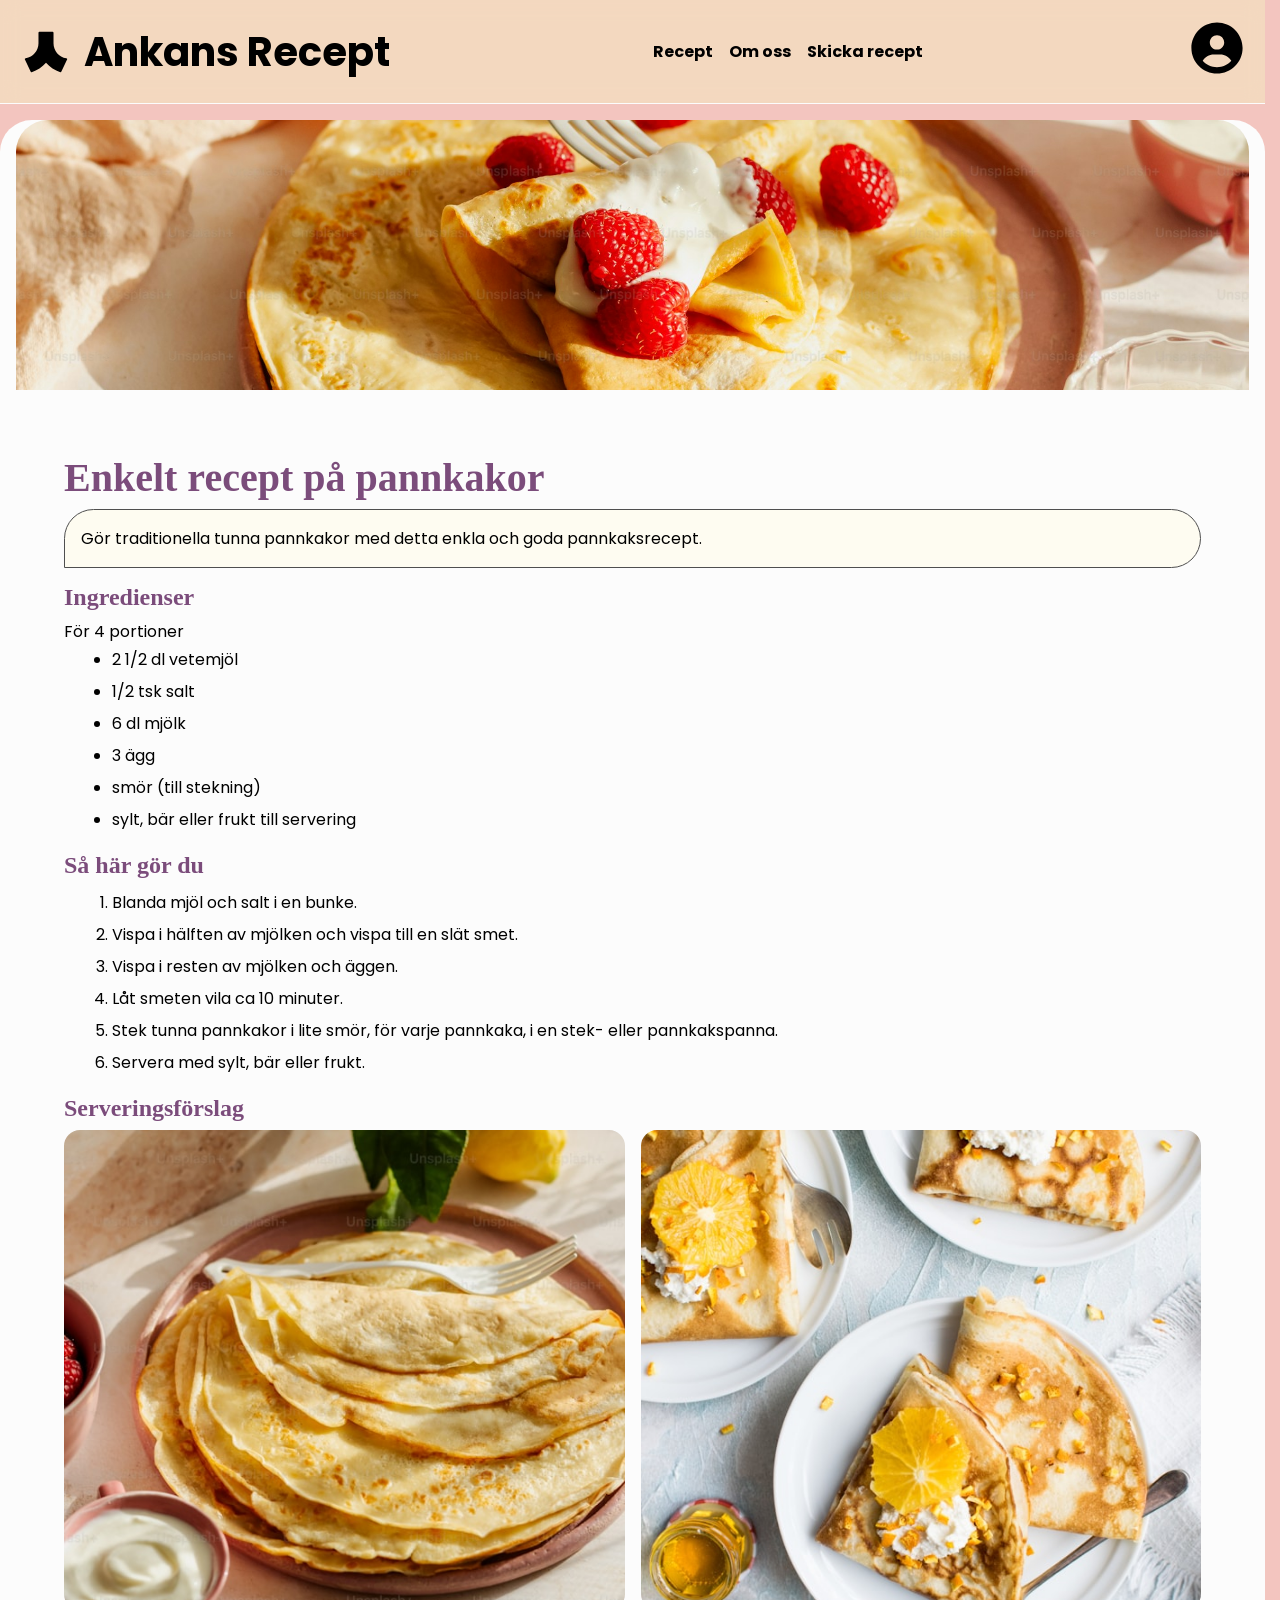
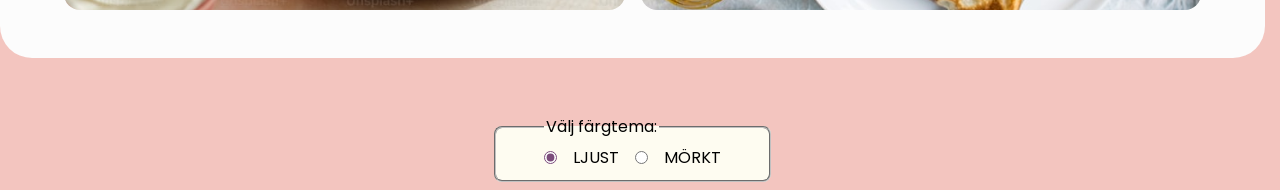
<file: pancakes.html>
<!doctype html>
<html lang="sv">
  <head>
    <meta charset="UTF-8" />

    <meta
      name="description"
      content="Ett enkelt och gott recept på pannkakor."
    />

    <meta name="author" content="Martin Jönsson" />

    <meta name="viewport" content="width=device-width, initial-scale=1.0" />

    <title>Enkla Pannkakor</title>

    <link rel="icon" type="image/x-icon" href="./assets/logo.svg" />

    <link rel="stylesheet" href="index.css" />

    <link rel="preconnect" href="https://fonts.bunny.net" />

    <link
      href="https://fonts.bunny.net/css?family=autour-one:400|open-sans:300,400,500,600,700,800|poppins:100,200,300,400,500,600,700,800,900"
      rel="stylesheet"
    />
  </head>

  <body>
    <header class="header">
      <div class="header__container header__container--column">
        <a href="#main" class="header__skip-link"> Hoppa till huvudinnehåll </a>

        <a class="header__logo-link" href="#" aria-label="Gå till startsidan">
          <img
            src="./assets/logo.svg"
            alt=""
            width="60"
            height="60"
            class="header__logo-image"
          />

          <span class="header__logo-text"> Ankans Recept </span>
        </a>

        <nav class="navigation" aria-label="Huvudnavigering">
          <ul class="navigation__list">
            <li class="navigation__item">
              <a href="index.html" class="navigation__link"> Recept </a>
            </li>

            <li class="navigation__item">
              <a href="#about-us" class="navigation__link"> Om oss </a>
            </li>

            <li class="navigation__item">
              <a href="sendrecipe.html" class="navigation__link"
                >Skicka recept</a
              >
            </li>
          </ul>
        </nav>

        <a
          href="#"
          class="header__login-link"
          aria-label="Logga in på ditt konto"
        >
          <img
            src="./assets/login.svg"
            alt="Logga in"
            class="header__login-icon"
          />
        </a>
      </div>
    </header>

    <main id="main" class="main-content">
      <article class="recipe-info" aria-labelledby="recipe-title">
        <div class="recipe-info__hero">
          <img
            class="recipe-info__image"
            src="./assets/main.jpg"
            alt=""
            width="600"
            height="400"
          />
        </div>

        <div class="recipe-info__content">
          <header class="recipe-info__header">
            <h1 id="recipe-title" class="recipe-info__title">
              Enkelt recept på pannkakor
            </h1>

            <p class="recipe-info__description">
              Gör traditionella tunna pannkakor med detta enkla och goda
              pannkaksrecept.
            </p>
          </header>

          <section class="recipe-info__section">
            <h2 class="recipe-info__subtitle">Ingredienser</h2>

            <p class="recipe-info__servings">För 4 portioner</p>

            <ul class="recipe-info__list">
              <li class="recipe-info__list-item">2 1/2 dl vetemjöl</li>

              <li class="recipe-info__list-item">1/2 tsk salt</li>

              <li class="recipe-info__list-item">6 dl mjölk</li>

              <li class="recipe-info__list-item">3 ägg</li>

              <li class="recipe-info__list-item">smör (till stekning)</li>

              <li class="recipe-info__list-item">
                sylt, bär eller frukt till servering
              </li>
            </ul>
          </section>

          <section class="recipe-info__section">
            <h2 class="recipe-info__subtitle">Så här gör du</h2>

            <ol class="recipe-info__list">
              <li class="recipe-info__list-item">
                Blanda mjöl och salt i en bunke.
              </li>

              <li class="recipe-info__list-item">
                Vispa i hälften av mjölken och vispa till en slät smet.
              </li>

              <li class="recipe-info__list-item">
                Vispa i resten av mjölken och äggen.
              </li>

              <li class="recipe-info__list-item">
                Låt smeten vila ca 10 minuter.
              </li>

              <li class="recipe-info__list-item">
                Stek tunna pannkakor i lite smör, för varje pannkaka, i en stek-
                eller pannkakspanna.
              </li>

              <li class="recipe-info__list-item">
                Servera med sylt, bär eller frukt.
              </li>
            </ol>
          </section>

          <section class="recipe-info__section">
            <h2 class="recipe-info__subtitle">Serveringsförslag</h2>

            <figure class="recipe-info__gallery">
              <img
                loading="lazy"
                src="./assets/serving1.jpg"
                alt="Pannkakor med grädde vid sidan av."
                width="400"
                height="600"
                class="recipe-info__gallery-image"
              />

              <img
                loading="lazy"
                src="./assets/serving2.jpg"
                alt="Pannkakor med apelsin, honung och nötter."
                width="400"
                height="600"
                class="recipe-info__gallery-image"
              />
            </figure>
          </section>
        </div>
      </article>
    </main>

  <footer class="footer">
      <div class="footer__content">
        <fieldset id="mode-switcher" class="theme-switcher">
          <legend class="theme-switcher__legend">Välj färgtema:</legend>

          <div class="theme-switcher__options">
            <input
              type="radio"
              name="theme"
              id="light"
              value="light"
              checked
              class="theme-switcher__input"
            />

            <label for="light" class="theme-switcher__label"> Ljust </label>

            <input
              type="radio"
              name="theme"
              id="dark"
              value="dark"
              class="theme-switcher__input"
            />

            <label for="dark" class="theme-switcher__label"> Mörkt </label>
          </div>
        </fieldset>
      </div>
    </footer>
  </body>
</html>
</file>
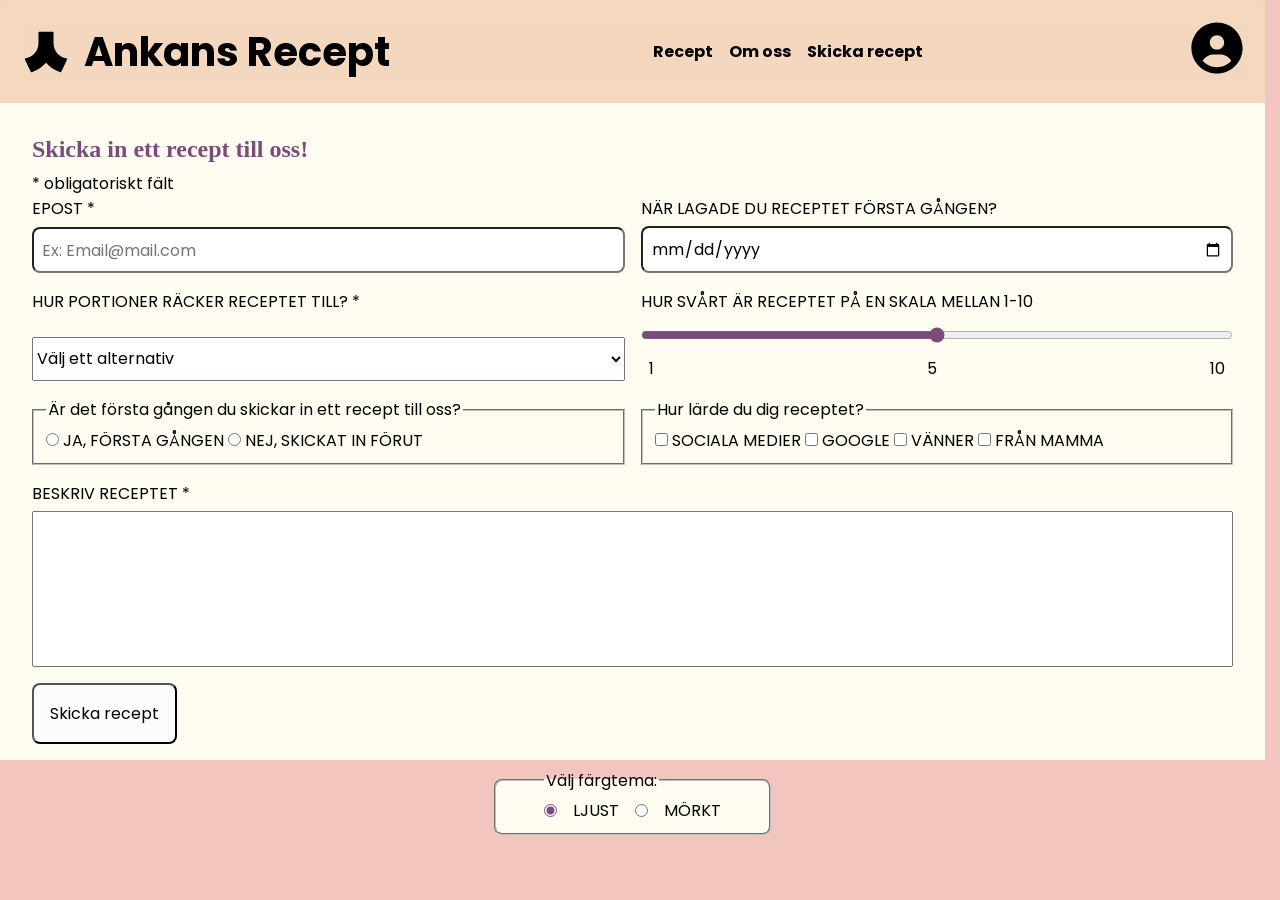
<file: sendrecipe.html>
<!doctype html>
<html lang="sv">
  <head>
    <meta charset="UTF-8" />
    <meta
      name="description"
      content="Ett enkelt och gott recept på pannkakor."
    />
    <meta name="author" content="Martin Jönsson" />
    <meta name="viewport" content="width=device-width, initial-scale=1.0" />

    <title>Enkla Pannkakor</title>
    <link rel="icon" type="image/x-icon" href="./assets/logo.svg" />
    <link rel="stylesheet" href="index.css" />
    <link rel="preconnect" href="https://fonts.bunny.net" />
    <link
      href="https://fonts.bunny.net/css?family=autour-one:400|open-sans:300,400,500,600,700,800|poppins:100,200,300,400,500,600,700,800,900"
      rel="stylesheet"
    />
  </head>

  <body>
    <header class="header">
      <div class="header__container header__container--column">
        <a href="index.html" class="header__skip-link">
          Hoppa till huvudinnehåll
        </a>

        <a class="header__logo-link" href="#" aria-label="Gå till startsidan">
          <img
            src="./assets/logo.svg"
            alt=""
            width="60"
            height="60"
            class="header__logo-image"
          />
          <span class="header__logo-text">Ankans Recept</span>
        </a>

        <nav class="navigation" aria-label="Huvudnavigering">
          <ul class="navigation__list">
            <li class="navigation__item">
              <a href="index.html" class="navigation__link">Recept</a>
            </li>

            <li class="navigation__item">
              <a href="#about-us" class="navigation__link">Om oss</a>
            </li>

            <li class="navigation__item">
              <a href="sendrecipe.html" class="navigation__link"
                >Skicka recept</a
              >
            </li>
          </ul>
        </nav>

        <a
          href="#"
          class="header__login-link"
          aria-label="Logga in på ditt konto"
        >
          <img
            src="./assets/login.svg"
            alt="Logga in"
            class="header__login-icon"
          />
        </a>
      </div>
    </header>

    <main>
      <div class="recipe-form">
        <div class="form-content">
          <div>
            <h2>Skicka in ett recept till oss!</h2>
          </div>
          <p>* obligatoriskt fält</p>
          <form action="#" method="POST">
            <div class="form-group">
              <label for="guest-email">Epost *</label>
              <input
                type="email"
                name="email"
                id="guest-email"
                autocomplete="email"
                placeholder="Ex: Email@mail.com"
                required
              />
            </div>

            <div class="form-group">
              <label for="visit-date"
                >När lagade du receptet första gången?</label
              >
              <input type="date" id="visit-date" name="visit_date" />
            </div>
            <div class="form-group">
              <label for="portions">Hur portioner räcker receptet till? *</label>
              <select id="portions" name="portions" required>
                <option selected disabled>Välj ett alternativ</option>
                <option value="1">1 person</option>
                <option value="2">2 personer</option>
                <option value="3-5">3-5 personer</option>
                <option value="6+">Fler än 6 personer</option>
              </select>
            </div>
            <div class="form-group">
              <label for="rating"
                >Hur svårt är receptet på en skala mellan 1-10</label
              >
              <input
                type="range"
                id="rating"
                name="rating"
                min="0"
                max="10"
                step="1"
                list="rating-markers"
              />
              <div class="rating-labels">
                <span>1</span>
                <span>5</span>
                <span>10</span>
              </div>
            </div>
            <div class="form-group">
              <fieldset class="">
                <legend>
                  Är det första gången du skickar in ett recept till oss?
                </legend>
                <input
                  class=""
                  type="radio"
                  id="repeat-sender-yes"
                  name="repeat-sender"
                  value="yes"
                />
                <label for="repeat-sender-yes">Ja, första gången</label>
                <input
                  class=""
                  type="radio"
                  id="repeat-sender-no"
                  name="repeat-sender"
                  value="no"
                />
                <label for="repeat-sender-no">Nej, skickat in förut</label>
              </fieldset>
            </div>
            <div class="form-group">
              <fieldset class="">
                <legend>Hur lärde du dig receptet?</legend>
                <label>
                  <input type="checkbox" name="source" value="social" />
                  Sociala Medier
                </label>
                <label>
                  <input type="checkbox" name="source" value="google" />
                  Google
                </label>
                <label>
                  <input type="checkbox" name="source" value="friends" />
                  Vänner
                </label>
                <label>
                  <input type="checkbox" name="source" value="mom" />
                  Från mamma
                </label>
              </fieldset>
            </div>
            <div class="form-group text-area">
              <label for="comments">Beskriv receptet *</label>
              <textarea
                id="comments"
                name="comments"
                rows="6"
                resize="no"
                required
              ></textarea>
            </div>
              <button type="submit" class="submit-button">Skicka recept</button>
          </form>
        </div>
      </div>
    </main>
  </body>
  <footer class="footer">
    <div class="footer__content">
      <fieldset id="mode-switcher" class="theme-switcher">
        <legend class="theme-switcher__legend">Välj färgtema:</legend>

        <div class="theme-switcher__options">
          <input
            type="radio"
            name="theme"
            id="light"
            value="light"
            checked
            class="theme-switcher__input"
          />

          <label for="light" class="theme-switcher__label"> Ljust </label>

          <input
            type="radio"
            name="theme"
            id="dark"
            value="dark"
            class="theme-switcher__input"
          />

          <label for="dark" class="theme-switcher__label"> Mörkt </label>
        </div>
      </fieldset>
    </div>
  </footer>
</html>
</file>
<file: index.css>
/* =========================
   Variables
========================= */

:root {
  /* Colors */
  --clr-light-pink: oklch(0.862 0.0534 26.87);
  --clr-black: oklch(16.842% 0.00002 271.152);
  --clr-dark-gray: oklch(28.908% 0.00003 271.152);
  --clr-middle-gray: oklch(42.761% 0.00005 271.152);
  --clr-white: oklch(99.107% 0.00011 271.152);

  --clr-accent-yellow: oklch(98.962% 0.01449 98.34);

  --clr-description-border: oklch(42.761% 0.00005 271.152);

  --clr-accent-yellow-transparent: oklch(93.541% 0.05773 98.85 / 0.5);
  --clr-middle-gray-transparent: oklch(28.908% 0.00003 271.152 / 0.5);

  --clr-dark-pink-transparent: oklch(86.198% 0.05339 26.778 / 0.5);
  --clr-black-transparent: oklch(28.908% 0.00003 271.152 / 0.5);

  --clr-dark-purple: oklch(48.759% 0.09238 326.848);
  --clr-light-purple: oklch(64.722% 0.09238 326.848);

  --clr-dark-text: oklch(0% 0 0);
  --clr-light-text: oklch(99.107% 0.00011 271.152);

  /* Light/Dark mode color pairs */
  --clr-ld-main-bg: light-dark(var(--clr-light-pink), var(--clr-black));
  --clr-ld-text: light-dark(var(--clr-dark-text), var(--clr-light-text));
  --clr-ld-title: light-dark(var(--clr-dark-purple), var(--clr-light-purple));
  --clr-ld-recipe-bg: light-dark(var(--clr-white), var(--clr-dark-gray));
  --clr-ld-description-bg: light-dark(
    var(--clr-accent-yellow),
    var(--clr-middle-gray)
  );
  --clr-ld-header-bg: light-dark(
    var(--clr-accent-yellow-transparent),
    var(--clr-middle-gray-transparent)
  );
  --clr-ld-footer-bg: light-dark(
    var(--clr-dark-pink-transparent),
    var(--clr-black-transparent)
  );

  /* Fonts */
  --font-primary: "Poppins", sans-serif;
  --font-heading: "Autour One", serif;

  /* Font weights */
  --font-weight-regular: 400;
  --font-weight-bold: 700;

  /* Spacing */
  --spacing-small: 0.5rem;
  --spacing-medium: 1rem;
  --spacing-large: 3rem;

  /*Content Sizing*/
  --content-max-width: 1280px;
}

/* =========================
   Reset
========================= */

*,
*::before,
*::after {
  box-sizing: border-box;

}

*:not(dialog) {
  margin: 0;
}

input,
button,
select,
textarea {
  font: inherit;
}

textarea {
  resize: none;
}

img,
picture,
svg,
video {
  max-width: 100%;
  object-fit: cover;
}

ul,
ol {
  padding-inline-start: var(--spacing-large);
}

li {
  line-height: 2rem;
}

/* =========================
   Theme
========================= */

html {
    scrollbar-gutter: stable;
}

html:has(#mode-switcher #light:checked) {
  color-scheme: light;
}

html:has(#mode-switcher #dark:checked) {
  color-scheme: dark;
}

html:has(#mode-switcher #dark:checked) .header__logo-image,
html:has(#mode-switcher #dark:checked) .header__login-icon {
  filter: invert(89%) sepia(99%) saturate(20%) hue-rotate(62deg)
    brightness(106%) contrast(100%);
}

/* =========================
   Base
========================= */

body {
  min-height: 100svh;
  font-family: var(--font-primary);
  background-color: var(--clr-ld-main-bg);
  color: var(--clr-ld-text);
}



h1,
h2,
h3,
h4,
h5,
h6 {
  font-family: var(--font-heading);
  font-weight: var(--font-weight-bold);

  margin-block-start: var(--spacing-medium);
  margin-block-end: var(--spacing-small);
}

h1 {
  color: var(--clr-ld-title);
  font-size: clamp(1.75rem, 5vw + 1rem, 2.5rem);
}
h2 {
  color: var(--clr-ld-title);
  font-size: clamp(1rem, 3vw + 0.5rem, 1.5rem);
}

button {
  margin: 0;
  background-color: var(--clr-ld-recipe-bg);

  &:hover,
  &:focus {
    background-color: var(--clr-light-purple);
  }

  &:active {
    background-color: var(--clr-dark-purple);
  }
}

.button-link {
  display: inline-block;
  padding: var(--spacing-small) var(--spacing-medium);
  background-color: var(--clr-ld-title);
  color: var(--clr-white);
  text-decoration: none;
  border-radius: 0.5rem;
  font-weight: var(--font-weight-bold);
  margin-block: var(--spacing-medium);
  transition:
    background-color 0.2s ease,
    transform 0.2s ease;

  &:hover,
  &:focus {
    background-color: var(--clr-ld-title);
    transform: translateY(-3px);
  }
}

/* =========================
   Main Content
========================= */

.main-content {
  padding-block-end: var(--spacing-large);
}

.header__container,
.hero__content,
.form-content,
.recipe-grid,
.recipe-info,
.footer__content {
  max-width: var(--content-max-width);
  padding-inline: var(--spacing-medium);
}

/* =========================
   Header
========================= */

.header {
  position: sticky;
  top: 0;
  z-index: 1000;
  background-color: var(--clr-ld-header-bg);
  backdrop-filter: blur(10px);
  border-block-end: 1px solid var(--clr-ld-recipe-bg);
}

.header__container {
  margin-inline: auto;
  display: flex;
  align-items: center;
  justify-content: space-between;
  padding-block: var(--spacing-medium);
}

.header__container--column {
  flex-direction: column;

  @media (width > 740px) {
    flex-direction: row;
  }
}

.header__skip-link {
  position: absolute;
  left: -10000px;
  width: 1px;
  height: 1px;
  overflow: hidden;

  &:focus {
    left: 0;
    width: auto;
    height: auto;
    background-color: white;
    color: black;
    padding: var(--spacing-small);
    margin: var(--spacing-medium);
  }
}

.header__logo-link {
  display: flex;
  align-items: center;
  text-decoration: none;

  &:hover,
  &:focus {
    border-block-end: 1px solid var(--clr-light-purple);
  }
}

.header__logo-image {
  padding: var(--spacing-small);
}

.header__logo-text {
  display: none;
  font-size: clamp(2rem, 2.5vw + 0.5rem, 3rem);
  font-weight: var(--font-weight-bold);
  color: var(--clr-ld-text);
  margin-inline-start: var(--spacing-small);

  @media (width > 740px) {
    display: block;
  }
}

.header__login-link {
  width: 4rem;
}

/* =========================
   Navigation
========================= */

.navigation__list {
  display: flex;
  justify-content: space-around;
  list-style: none;
  padding: 0;
}

.navigation__link {
  text-decoration: none;
  color: var(--clr-ld-text);
  font-weight: var(--font-weight-bold);
  flex: 1 0 auto;
  text-align: center;
  padding-inline: var(--spacing-small);

  &:hover,
  &:focus {
    color: var(--clr-light-purple);
    border-block-end: 1px solid var(--clr-light-purple);
  }
}

/* =========================
   Hero Section
========================= */
.hero {
  position: relative;
}

.overlay {
  background-color: var(--clr-black);
  opacity: 0.4;
  position: absolute;
  inset: 0;
  z-index: 10;
}

.hero__content {
  position: relative;
  color: var(--clr-white);
  text-align: center;
  z-index: 20;

  margin-inline: auto;
  padding-block: var(--spacing-large);

  h1 {
    color: var(--clr-white);
    font-size: clamp(1rem, 3.5vw + 0.5rem, 3.5rem);
  }
}

/* =========================
   Forms
========================= */

.newsletter,
.recipe-form {
  background-color: var(--clr-ld-description-bg);
  padding: var(--spacing-medium);
}

.form-content {
  margin-inline: auto;
}

.newsletter form,
.recipe-form form {
  display: grid;
  gap: var(--spacing-medium);

  @media (width > 1024px) {
    grid-template-columns: 1fr 1fr;
  }
}

.form-group {
  display: grid;
  gap: 0.5ch;
}

label {
  text-transform: uppercase;
}

input {
  padding: var(--spacing-small);
  border-radius: 0.5rem;
  accent-color: var(--clr-dark-purple);
}

input:not([type="checkbox"], [type="radio"]) {
  width: 100%;
}

.form-group:has(.fine-print) {
  grid-column: 1 / -1;
  display: flex;
  gap: 0.5ch;
}

.text-area{
  grid-column: 1/ -1;
}

form button {
  padding: var(--spacing-medium);
  border-radius: 0.5rem;
}

.fine-print {
  font-size: 0.6rem;
}

.submit-button {
  justify-self: start;
}


.rating-labels{
  display: flex;
  justify-content: space-between;
  padding-inline: var(--spacing-small);
  
}

/* =========================
   Recipe Grid
========================= */

.recipe-grid {
  margin-inline: auto;
  display: grid;
  grid-template-columns: repeat(auto-fit, minmax(min(260px, 100%), 1fr));
  padding: var(--spacing-large);
  gap: var(--spacing-medium);
}

/* =========================
   Recipe Card
========================= */

.recipe-card {
  min-height: 300px;
  transform: rotate(var(--rotation, 0deg));
}

/* =========================
   Randomize card rotation
========================= */
.recipe-card:nth-child(2n) {
  --rotation: -2deg;
}

.recipe-card:nth-child(3n) {
  --rotation: 1deg;
}

.recipe-card:nth-child(4n) {
  --rotation: -3deg;
}

.recipe-card:nth-child(5n) {
  --rotation: -2deg;
}

.recipe-card:nth-child(6n) {
  --rotation: 2deg;
}

.recipe-card__link {
  display: flex;
  flex-direction: column;
  height: 100%;
  text-decoration: none;
  color: var(--clr-ld-text);
  background-color: var(--clr-ld-recipe-bg);
  border: 1px solid var(--clr-description-border);
  border-radius: 1rem;
  overflow: hidden;
  transition:
    transform 0.2s ease,
    box-shadow 0.2s ease;
}

.recipe-card__link:hover,
.recipe-card__link:focus {
  text-decoration: underline;
  transform: translateY(-7px) rotate(1.02deg);
  box-shadow: 5px 10px 10px rgba(0, 0, 0, 0.25);
}

.recipe-card__image {
  width: 100%;
  height: 100px;
  aspect-ratio: 4 / 3;
  object-fit: cover;
}

.recipe-card__content {
  display: flex;
  flex-direction: column;
  flex: 1;
  padding: var(--spacing-medium);
}

.recipe-card__description {
  flex: 1;
}

.recipe-card__tags {
  display: flex;
  flex-wrap: wrap;
  gap: var(--spacing-small);
  margin-top: var(--spacing-medium);
}

.recipe-card__tag {
  background-color: var(--clr-ld-title);
  color: var(--clr-white);
  padding-inline: var(--spacing-small);
  border-radius: 100rem;
  font-size: 0.875rem;
}

/* =========================
   Footer & Theme Switcher
========================= */

.footer {
  display: flex;
  margin: auto;
  padding: var(--spacing-small);
}

.footer__content {
  display: flex;
  margin: auto;
}

.theme-switcher {
  padding-inline: var(--spacing-large);
  border-radius: 0.5rem;
  background-color: var(--clr-ld-description-bg);
}

.theme-switcher__options {
  display: flex;
  gap: var(--spacing-medium);
}

/* =========================
   Recipe Details Page
========================= */

.recipe-info {
  margin-inline: auto;
  margin-block-start: var(--spacing-medium);
  background-color: var(--clr-ld-recipe-bg);
  border-radius: 2rem;
}

.recipe-info__content {
  padding: var(--spacing-large) var(--spacing-medium) var(--spacing-large);

  @media (width > 740px) {
    padding: var(--spacing-large);
  }
}

.recipe-info__hero {
  height: 30dvh;
}

.recipe-info__image {
  width: 100%;
  height: 100%;
  border-radius: 2rem 2rem 0 0;
}

.recipe-info__description {
  padding: var(--spacing-medium);
  background-color: var(--clr-ld-description-bg);
  border: 1px solid var(--clr-description-border);
  border-radius: 2rem 2rem 2rem 0;
}

.recipe-info__gallery {
  display: flex;
  flex-direction: column;
  gap: var(--spacing-medium);

  @media (width > 740px) {
    flex-direction: row;
  }
}

.recipe-info__gallery-image {
  width: 100%;
  height: 30rem;
  border-radius: 1rem;
}
</file>
